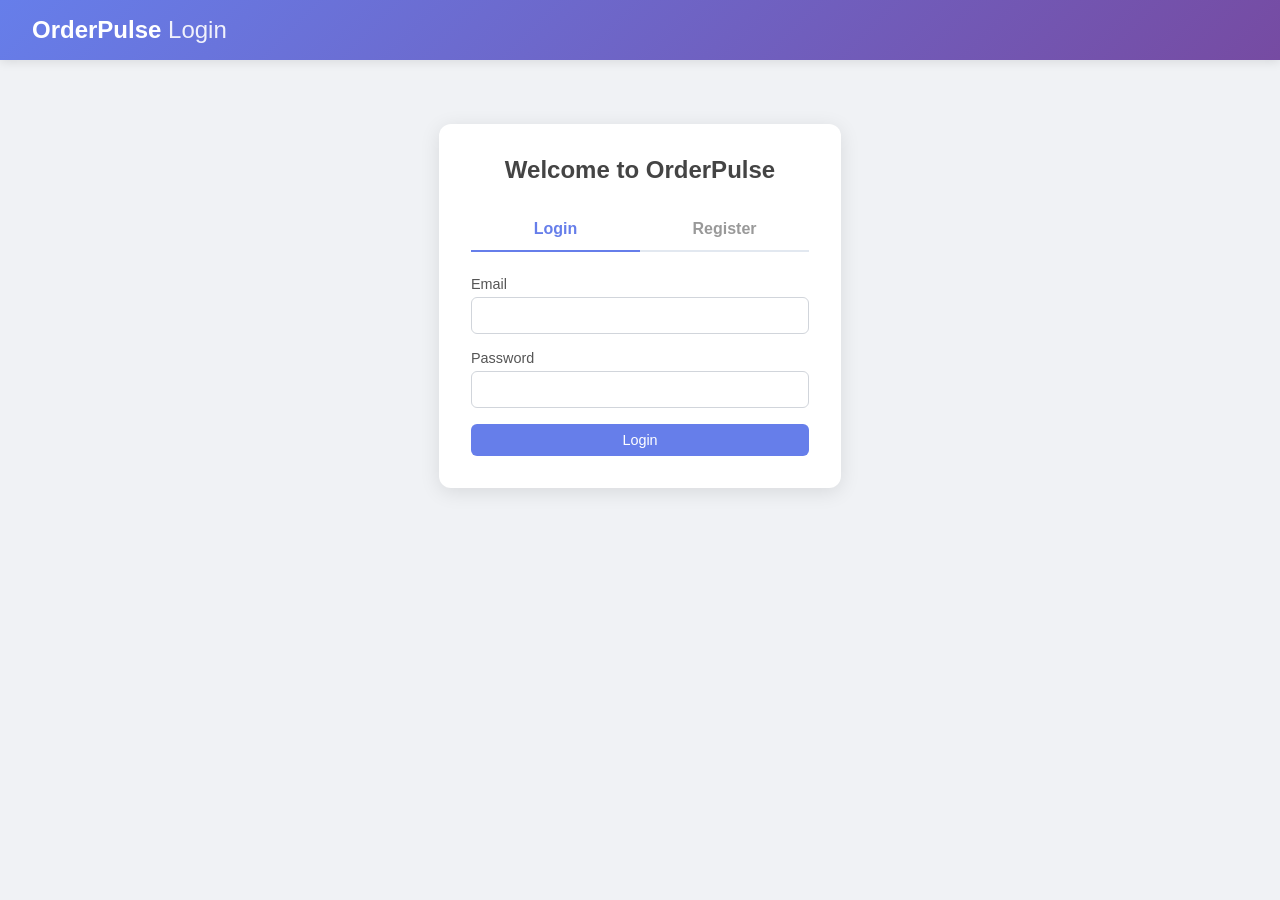
<file: frontend/index.html>
<!doctype html>
<html lang="en">
<head>
    <meta charset="UTF-8">
    <meta name="viewport"
          content="width=device-width, initial-scale=1.0">
    <meta http-equiv="X-UA-Compatible" content="ie=edge">
    <title>OrderPulse - Login</title>
    <link rel="stylesheet" href="css/style.css">
    <style>
        .auth-container {
            max-width: 450px;
            margin: 4rem auto;
            padding: 0 1.5rem;
        }
        .auth-card {
            background: #fff;
            border-radius: 12px;
            padding: 2rem;
            box-shadow: 0 4px 20px rgba(0,0,0,0.1);
        }
        .auth-card h2 {
            text-align: center;
            margin-bottom: 1.5rem;
            color: #444;
        }
        .auth-tabs {
            display: flex;
            margin-bottom: 1.5rem;
            border-bottom: 2px solid #e2e8f0;
        }
        .auth-tab {
            flex: 1;
            padding: 0.75rem;
            text-align: center;
            cursor: pointer;
            font-weight: 600;
            color: #999;
            border-bottom: 2px solid transparent;
            margin-bottom: -2px;
            transition: all 0.2s;
        }
        .auth-tab.active {
            color: #667eea;
            border-bottom-color: #667eea;
        }
        .auth-form { display: none; }
        .auth-form.active { display: block; }
        .auth-result {
            margin-top: 1rem;
            padding: 0.75rem;
            border-radius: 6px;
            font-size: 0.9rem;
            display: none;
        }
        .auth-result.error { display: block; background: #fed7d7; color: #9b2c2c; }
        .auth-result.success { display: block; background: #c6f6d5; color: #276749; }
        .dashboard-only { display: none; }
        body.logged-in .auth-container { display: none; }
        body.logged-in .dashboard-only { display: block; }
        .user-info {
            display: flex;
            align-items: center;
            gap: 1rem;
            color: rgba(255,255,255,0.9);
            font-size: 0.9rem;
        }
        .user-info .btn-logout {
            background: rgba(255,255,255,0.15);
            color: #fff;
            border: none;
            padding: 0.3rem 0.8rem;
            border-radius: 4px;
            cursor: pointer;
            font-size: 0.8rem;
        }
        .user-info .btn-logout:hover { background: rgba(255,255,255,0.25); }
        .nav-user-section {
            display: flex;
            align-items: center;
            gap: 0.5rem;
        }
    </style>
</head>
<body>
    <nav class="navbar">
        <h1> OrderPulse <span id="navTitle">Login</span></h1>
        <button class="nav-toggle" onclick="toggleNav()">&#9776;</button>
        <ul class="nav-links dashboard-only">
            <li><a href="index.html" class="active">Dashboard</a></li>
            <li><a href="users.html">Users</a></li>
            <li><a href="products.html">Products</a></li>
            <li><a href="orders.html">Orders</a></li>
            <li><a href="cart.html">Cart</a></li>
            <li><a href="payments.html">Payment</a></li>
            <li><a href="ai-assistant.html">AI</a></li>
            <li class="nav-user-section" id="navUserSection"></li>
        </ul>
    </nav>

    <!-- Auth Section (visible when logged out) -->
    <div class="auth-container" id="authContainer">
        <div class="auth-card">
            <h2>Welcome to OrderPulse</h2>
            <div class="auth-tabs">
                <div class="auth-tab active" onclick="switchAuthTab('login')">Login</div>
                <div class="auth-tab" onclick="switchAuthTab('register')">Register</div>
            </div>

            <!-- Login Form -->
            <form id="loginForm" class="auth-form active" onsubmit="handleLogin(event)">
                <div class="form-group">
                    <label>Email</label>
                    <input type="email" id="loginEmail" required>
                </div>
                <div class="form-group">
                    <label>Password</label>
                    <input type="password" id="loginPassword" required>
                </div>
                <button type="submit" class="btn btn-primary" style="width:100%">Login</button>
                <div class="auth-result" id="loginResult"></div>
            </form>

            <!-- Register Form -->
            <form id="registerForm" class="auth-form" onsubmit="handleRegister(event)">
                <div class="form-group">
                    <label>Name</label>
                    <input type="text" id="regName" required>
                </div>
                <div class="form-group">
                    <label>Email</label>
                    <input type="email" id="regEmail" required>
                </div>
                <div class="form-group">
                    <label>Password</label>
                    <input type="password" id="regPassword" required>
                </div>
                <button type="submit" class="btn btn-success" style="width:100%">Register</button>
                <div class="auth-result" id="registerResult"></div>
            </form>
        </div>
    </div>

    <!-- Dashboard Section (visible when logged in) -->
    <div class="container dashboard-only" id="dashboardContainer">
        <div class="stats-grid" id="statsGrid">
            <div class="stat-card">
                <h3 id="userCount">0</h3>
                <p>Total Users</p>
            </div>
            <div class="stat-card">
                <h3 id="productCount">0</h3>
                <p>Total Products</p>
            </div>
            <div class="stat-card">
                <h3 id="ordercount">0</h3>
                <p>Total Orders</p>
            </div>
            <div class="stat-card">
                <h3 id="paymentcount">0</h3>
                <p>Total Payments</p>
            </div>
        </div>
        <div class="card">
            <h2>Quick Actions</h2>
            <div style="display: flex; gap: 1rem; flex-wrap: wrap; margin-top: 1rem;">
                <a href="users.html" class="btn btn-primary">Manage Users</a>
                <a href="products.html" class="btn btn-success">Manage Products</a>
                <a href="orders.html" class="btn btn-warning">View Orders</a>
                <a href="cart.html" class="btn btn-primary">My Cart</a>
                <a href="payments.html" class="btn btn-danger">Process Payment</a>
                <a href="ai-assistant.html" class="btn btn-primary">AI Assistant</a>
            </div>
        </div>
        <div class="card" id="analyticsCard" style="display:none;">
            <h2>Sales Analytics</h2>
            <div class="stats-grid" id="analyticsGrid" style="margin-top:1rem;"></div>
            <div style="display:flex;justify-content:space-between;align-items:center;margin-top:1rem;flex-wrap:wrap;gap:0.5rem;">
                <strong id="analyticsRevenue" style="font-size:1.1rem;"></strong>
                <button class="btn btn-sm btn-primary" onclick="loadAnalytics()">Refresh</button>
            </div>
        </div>
    </div>

<script src="js/api.js"></script>
<script>
function getToken() { return localStorage.getItem('token'); }
function getUser() { return JSON.parse(localStorage.getItem('user') || '{}'); }

function toggleNav() {
    document.querySelector('.nav-links').classList.toggle('open');
}

function switchAuthTab(tab) {
    document.querySelectorAll('.auth-tab').forEach(t => t.classList.remove('active'));
    document.querySelectorAll('.auth-form').forEach(f => f.classList.remove('active'));
    document.getElementById('loginResult').style.display = 'none';
    document.getElementById('registerResult').style.display = 'none';
    if (tab === 'login') {
        document.querySelector('.auth-tab').classList.add('active');
        document.getElementById('loginForm').classList.add('active');
    } else {
        document.querySelectorAll('.auth-tab')[1].classList.add('active');
        document.getElementById('registerForm').classList.add('active');
    }
}

async function handleLogin(e) {
    e.preventDefault();
    const resultDiv = document.getElementById('loginResult');
    try {
        const res = await userAPI.login({
            email: document.getElementById('loginEmail').value,
            password: document.getElementById('loginPassword').value
        });
        localStorage.setItem('token', res.token);
        localStorage.setItem('user', JSON.stringify({ userId: res.userId, name: res.name, role: res.role }));
        resultDiv.className = 'auth-result success';
        resultDiv.textContent = 'Logged in as ' + res.name + ' (' + res.role + ')';
        resultDiv.style.display = 'block';
        setTimeout(checkAuth, 500);
    } catch (err) {
        resultDiv.className = 'auth-result error';
        resultDiv.textContent = 'Login failed: ' + err.message;
        resultDiv.style.display = 'block';
    }
}

async function handleRegister(e) {
    e.preventDefault();
    const resultDiv = document.getElementById('registerResult');
    try {
        const data = {
            name: document.getElementById('regName').value,
            email: document.getElementById('regEmail').value,
            password: document.getElementById('regPassword').value
        };
        await userAPI.register(data);
        const res = await userAPI.login({ email: data.email, password: data.password });
        localStorage.setItem('token', res.token);
        localStorage.setItem('user', JSON.stringify({ userId: res.userId, name: res.name, role: res.role }));
        resultDiv.className = 'auth-result success';
        resultDiv.textContent = 'Registered & logged in as ' + res.name + ' (' + res.role + ')';
        resultDiv.style.display = 'block';
        setTimeout(checkAuth, 500);
    } catch (err) {
        resultDiv.className = 'auth-result error';
        resultDiv.textContent = 'Registration failed: ' + err.message;
        resultDiv.style.display = 'block';
    }
}

function checkAuth() {
    const token = getToken();
    const user = getUser();
    if (token && user.userId) {
        document.body.classList.add('logged-in');
        document.getElementById('navTitle').textContent = 'Dashboard';
        document.getElementById('navUserSection').innerHTML = `
            <span style="color:rgba(255,255,255,0.8);font-size:0.85rem;">${user.name} (${user.role})</span>
            <button class="btn-logout" onclick="logout()">Logout</button>
        `;
        loadStats();
    } else {
        document.body.classList.remove('logged-in');
        document.getElementById('navTitle').textContent = 'Login';
        document.getElementById('navUserSection').innerHTML = '';
    }
}

function logout() {
    localStorage.removeItem('token');
    localStorage.removeItem('user');
    checkAuth();
}

async function loadStats() {
    try {
        const [users, products, orders, payments] = await Promise.all([
            userAPI.getAll().catch(() => []),
            productAPI.getAll().catch(() => []),
            orderAPI.getAll().catch(() => []),
            paymentAPI.getAll().catch(() => [])
        ]);
        document.getElementById('userCount').textContent = Array.isArray(users) ? users.length : 'N/A';
        document.getElementById('productCount').textContent = products.length;
        document.getElementById('ordercount').textContent = Array.isArray(orders) ? orders.length : 'N/A';
        document.getElementById('paymentcount').textContent = Array.isArray(payments) ? payments.length : 'N/A';
    } catch (err) {
        console.error('Stats error:', err);
    }
    const user = getUser();
    if (user.role === 'ADMIN') {
        document.getElementById('analyticsCard').style.display = 'block';
        loadAnalytics();
    }
}

async function loadAnalytics() {
    const grid = document.getElementById('analyticsGrid');
    try {
        const a = await orderAPI.analytics();
        const statusCounts = a.orderStatusCounts || {};
        const countsHtml = Object.keys(statusCounts).map(s =>
            `<div class="stat-card"><h3>${statusCounts[s]}</h3><p>${s}</p></div>`
        ).join('');
        const topHtml = (a.topProducts || []).map(p =>
            `<div class="stat-card"><h3>${p.totalQuantity}</h3><p>${p.productName}</p></div>`
        ).join('');
        grid.innerHTML = `
            <div class="stat-card"><h3>${a.totalOrders}</h3><p>Total Orders</p></div>
            <div class="stat-card"><h3>₹${parseFloat(a.totalRevenue).toFixed(2)}</h3><p>Total Revenue</p></div>
            <div class="stat-card"><h3>${a.ordersToday}</h3><p>Orders Today</p></div>
            <div class="stat-card"><h3>₹${parseFloat(a.averageOrderValue).toFixed(2)}</h3><p>Avg Order Value</p></div>
            ${countsHtml}
            <div class="stat-card" style="grid-column:1/-1;font-size:0.9rem;text-align:left;">
                <strong>Top Products</strong>
                <div style="display:flex;flex-wrap:wrap;gap:0.5rem;margin-top:0.5rem;">
                    ${topHtml || '<span>No sales yet</span>'}
                </div>
            </div>
        `;
        document.getElementById('analyticsRevenue').textContent =
            'Recent orders: ' + (a.recentOrders || []).length + ' shown below';
        const recent = a.recentOrders || [];
        if (recent.length > 0) {
            grid.innerHTML += recent.map(o =>
                `<div class="stat-card" style="font-size:0.85rem;"><p>#${o.id} ${o.userId} ${o.status} ₹${parseFloat(o.totalPrice).toFixed(2)}</p></div>`
            ).join('');
        }
    } catch (err) {
        grid.innerHTML = `<div style="color:#e53e3e;padding:1rem;">Analytics failed: ${err.message}</div>`;
    }
}

checkAuth();
</script>
</body>
</html>
</file>
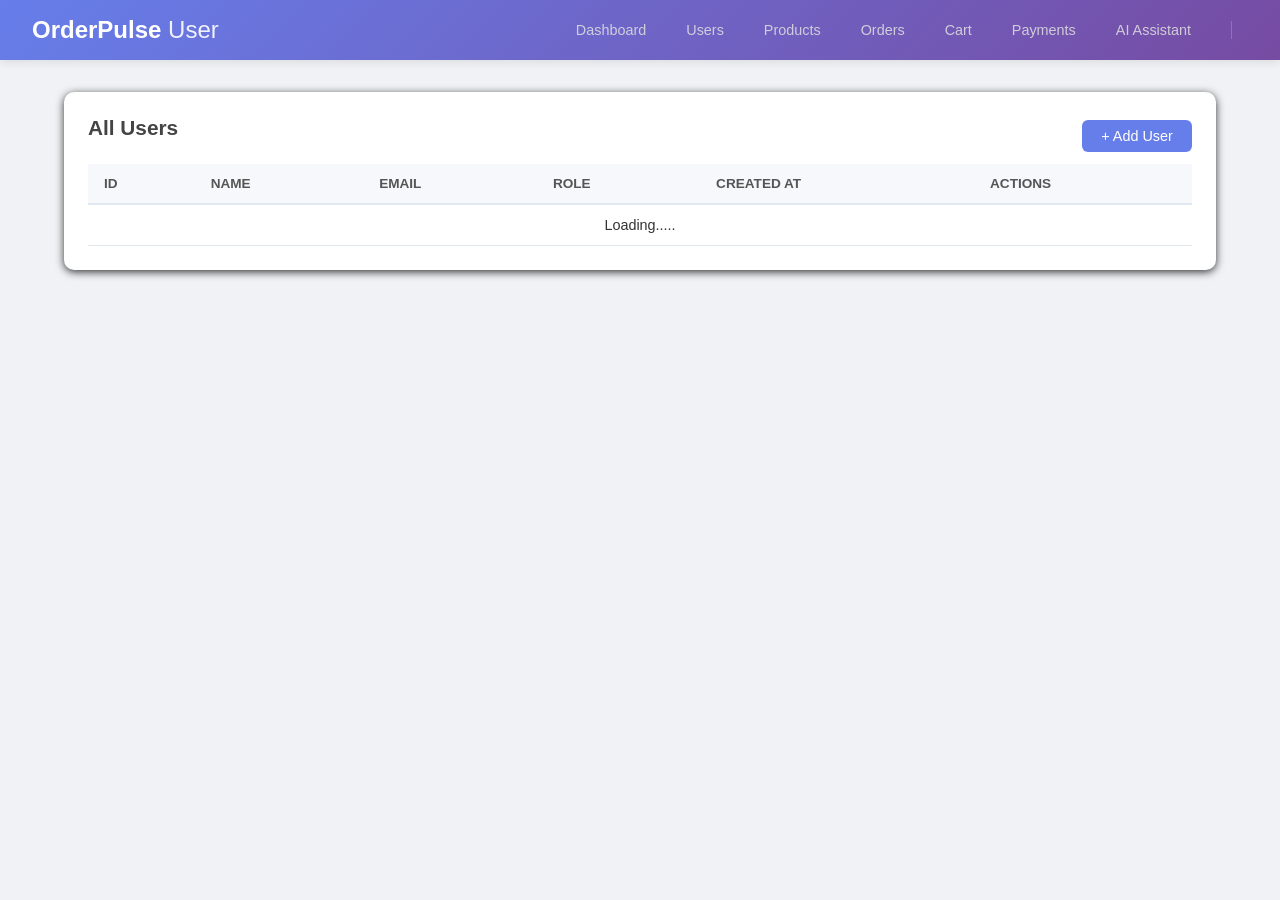
<file: frontend/users.html>
<!doctype html>
<html lang="en">
<head>
    <meta charset="UTF-8">
    <meta name="viewport"
          content="width=device-width, initial-scale=1.0">
    <meta http-equiv="X-UA-Compatible" content="ie=edge">
    <title>OrderPulse - Users</title>
    <link rel="stylesheet" href="css/style.css">
</head>
<body>
    <nav class="navbar">
        <h1>OrderPulse <span>User</span></h1>
        <button class="nav-toggle" onclick="toggleNav()">&#9776;</button>
        <ul class="nav-links">
            <li><a href="index.html">Dashboard</a> </li>
            <li><a href="users.html" class="active">Users</a> </li>
            <li><a href="products.html">Products</a> </li>
            <li><a href="orders.html">Orders</a> </li>
            <li><a href="cart.html">Cart</a> </li>
            <li><a href="payments.html">Payments</a> </li>
            <li><a href="ai-assistant.html">AI Assistant</a> </li>
            <li class="nav-user-section" id="navUserSection"></li>
        </ul>
    </nav>
    <div class="container">
        <div class="card">
            <div style="display: flex; justify-content: space-between; align-items: center">
                <h2>All Users</h2>
                <button class="btn btn-primary" onclick="openAddModal()">+ Add User</button>
            </div>
            <div class="table-responsive">
            <table class="table">
                <thead>
                    <tr>
                        <th>Id</th>
                        <th>Name</th>
                        <th>Email</th>
                        <th>Role</th>
                        <th>Created At</th>
                        <th>Actions</th>
                    </tr>
                </thead>
                <tbody id="userTableBody">
                        <tr><td colspan="6" style="text-align: center;">Loading.....</td> </tr>
                </tbody>
            </table>
            </div>
        </div>
    </div>
    <div id="addModal" class="modal">
        <div class="modal-content">
            <span class="close" onclick="closeAddModal()">x</span>
            <h2>Register New User</h2>
            <form id="addUserForm">
                <div class="form-group">
                    <label>Name</label>
                    <input type="text" id="addName" required>
                </div>
                <div class="form-group">
                    <label>Email</label>
                    <input type="email" id="addEmail" required>
                </div>
                <div class="form-group">
                    <label>Password</label>
                    <input type="password" id="addPassword" required>
                </div>
                <button type="submit" class="btn btn-primary">Register</button>
            </form>
        </div>
    </div>
    <div id="loginModal" class="modal">
        <div class="modal-content">
            <span class="close" onclick="closeLoginModal()">x</span>
            <h2>User Login</h2>
            <form id="loginForm">
                <div class="form-group">
                    <label>Email</label>
                    <input type="email" id="loginEmail" required>
                </div>
                <div class="form-group">
                    <label>Password</label>
                    <input type="password" id="loginPassword" required>
                </div>
                <button type="submit" class="btn btn-success">Login</button>
            </form>
            <div id="loginResult" style="margin-top: 1rem;"></div>
        </div>
    </div>
    <div id="passwordModal" class="modal">
        <div class="modal-content">
            <span class="close" onclick="closePasswordModal()">x</span>
            <h2>Change Password <span id="passwordModalUser" style="font-weight:400;font-size:0.9rem;color:#666;"></span></h2>
            <form id="passwordForm">
                <div class="form-group">
                    <label>Current Password</label>
                    <input type="password" id="pwdCurrent" required>
                </div>
                <div class="form-group">
                    <label>New Password</label>
                    <input type="password" id="pwdNew" required minlength="6">
                </div>
                <button type="submit" class="btn btn-primary">Update Password</button>
            </form>
            <div id="passwordResult" style="margin-top: 1rem;"></div>
        </div>
    </div>
<script src="js/api.js"></script>
<script src="js/users.js"></script>
<script>
function toggleNav() {
    document.querySelector('.nav-links').classList.toggle('open');
}
(function() {
    const user = JSON.parse(localStorage.getItem('user') || '{}');
    const section = document.getElementById('navUserSection');
    if (section && user.name) {
        section.innerHTML = '<span style="color:rgba(255,255,255,0.8);font-size:0.85rem;">' + user.name + ' (' + user.role + ')</span>' +
            '<button class="btn-logout" onclick="localStorage.removeItem(\'token\');localStorage.removeItem(\'user\');window.location.href=\'/index.html\'" style="background:rgba(255,255,255,0.15);color:#fff;border:none;padding:0.3rem 0.8rem;border-radius:4px;cursor:pointer;font-size:0.8rem;">Logout</button>';
    }
})();
</script>
</body>
</html>
</file>
<file: frontend/css/style.css>
*{
    margin: 0;
    padding: 0;
    box-sizing: border-box;
}
body{
    font-family: 'segoe UI', Tahoma, Geneva, Verdana, sans-serif;
    background: #f0f2f5;
    color: #333;
}
.navbar{
    background: linear-gradient(135deg, #667eea 0%, #764ba2 100%);
    padding: 1rem 2rem;
    display: flex;
    justify-content: space-between;
    align-items: center;
    box-shadow: 0 2px 10px 0 rgba(0,0,0,0.1);
}
.navbar h1{
    color: #fff;
    font-size: 1.5rem;
}
.navbar h1 span{
    font-weight: 300;
    opacity: 0.9;
}
.nav-links{
    display: flex;
    gap: 0.5rem;
    list-style: none;
}
.nav-links a{
    color: rgba(225, 225, 225, 0.85);
    text-decoration: none;
    padding: 0.5rem 1rem;
    border-radius: 6px;
    font-size: 0.9rem;
    transition: all 0.2s;
}
.nav-links a:hover{
    background: rgba(225, 225, 225,0.15);
    color: #fff;
}
.nav-links a:active{
    background: rgba(225, 225, 225,0.2);
    color: #fff;
    font-weight: 600;
}
.container{
    max-width: 1200px;
    margin: 2rem auto;
    padding: 0 1.5rem;
}
.stats-grid{
    display: grid;
    grid-template-columns: repeat(auto-fit, minmax(220px, 1fr));
    gap: 1.5rem;
    margin-bottom: 2rem;
}
.stat-card{
    background: #fff;
    padding: 1.5rem;
    border-radius: 10px;
    box-shadow: 0 2px 8px rgba(0,0,0,0.8);
    text-align: center;
    transition: transform  0.2s;
}
.stat-card:hover{
    transform: translate(-3px);
}
.stat-card h3{
    font-size: 2rem;
    color: #667eea;
    margin-bottom: 0.5rem;
}
.stat-card p{
    color: #666;
    font-size: 0.95rem;
}
.card{
    background: #fff;
    border-radius: 10px;
    padding: 1.5rem;
    box-shadow: 0 2px 8px rgba(0,0,0,0.8);
    margin-bottom: 1.5rem;
}
.card-header{
    display: flex;
    justify-content: space-between;
    align-items: center;
    margin-bottom: 1rem;
}
.card h2 {
    font-size: 1.3rem;
    color: #444;
    margin-bottom: 1rem;
}

.card-header h2 {
    margin-bottom: 0;
}

/* Buttons */
.btn {
    display: inline-block;
    padding: 0.5rem 1.2rem;
    border: none;
    border-radius: 6px;
    font-size: 0.9rem;
    font-weight: 500;
    cursor: pointer;
    text-decoration: none;
    transition: all 0.2s;
}

.btn-primary { background: #667eea; color: #fff; }
.btn-primary:hover { background: #5a67d8; }
.btn-success { background: #48bb78; color: #fff; }
.btn-success:hover { background: #38a169; }
.btn-warning { background: #ed8936; color: #fff; }
.btn-warning:hover { background: #dd6b20; }
.btn-danger { background: #fc8181; color: #fff; }
.btn-danger:hover { background: #f56565; }
.btn-sm { padding: 0.3rem 0.7rem; font-size: 0.8rem; }
.btn-outline { background: transparent; border: 1px solid #667eea; color: #667eea; }
.btn-outline:hover { background: #667eea; color: #fff; }

/* Order tracking stepper */
.track-list { display: flex; flex-direction: column; gap: 0; }
.track-step { display: flex; align-items: stretch; gap: 0.75rem; position: relative; padding-bottom: 1rem; }
.track-step:not(:last-child)::before {
    content: '';
    position: absolute;
    left: 11px;
    top: 22px;
    bottom: -2px;
    width: 2px;
    background: #e2e8f0;
}
.track-step.done:not(:last-child)::before { background: #48bb78; }
.track-dot {
    width: 24px;
    height: 24px;
    border-radius: 50%;
    border: 2px solid #cbd5e0;
    background: #fff;
    color: #a0aec0;
    display: flex;
    align-items: center;
    justify-content: center;
    font-size: 0.8rem;
    flex-shrink: 0;
    z-index: 1;
}
.track-dot.done { background: #48bb78; border-color: #48bb78; color: #fff; }
.track-content { padding-top: 2px; }
.track-time { display: block; color: #718096; font-size: 0.8rem; margin-top: 0.15rem; }
.track-content strong { color: #2d3748; }

/* Table */
.table {
    width: 100%;
    border-collapse: collapse;
    margin-top: 0.5rem;
}

.table th {
    background: #f7f8fc;
    padding: 0.75rem 1rem;
    text-align: left;
    font-weight: 600;
    font-size: 0.85rem;
    color: #555;
    text-transform: uppercase;
    border-bottom: 2px solid #e2e8f0;
}

.table td {
    padding: 0.75rem 1rem;
    border-bottom: 1px solid #e2e8f0;
    font-size: 0.9rem;
}

.table tr:hover td {
    background: #f7f8fc;
}

/* Forms */
.form-group {
    margin-bottom: 1rem;
}

.form-group label {
    display: block;
    margin-bottom: 0.3rem;
    font-size: 0.9rem;
    font-weight: 500;
    color: #555;
}

.form-group input,
.form-group textarea,
.form-group select {
    width: 100%;
    padding: 0.6rem;
    border: 1px solid #d1d5db;
    border-radius: 6px;
    font-size: 0.9rem;
    transition: border-color 0.2s;
}

.form-group input:focus,
.form-group textarea:focus {
    outline: none;
    border-color: #667eea;
    box-shadow: 0 0 0 3px rgba(102,126,234,0.1);
}

/* Modal */
.modal {
    display: none;
    position: fixed;
    top: 0; left: 0;
    width: 100%; height: 100%;
    background: rgba(0,0,0,0.5);
    z-index: 1000;
    justify-content: center;
    align-items: center;
}

.modal.show {
    display: flex;
}

.modal-content {
    background: #fff;
    padding: 2rem;
    border-radius: 12px;
    width: 90%;
    max-width: 500px;
    position: relative;
    max-height: 90vh;
    overflow-y: auto;
}

.close {
    position: absolute;
    top: 1rem;
    right: 1.2rem;
    font-size: 1.5rem;
    cursor: pointer;
    color: #999;
    transition: color 0.2s;
}

.close:hover {
    color: #333;
}

.nav-user-section {
    display: flex;
    align-items: center;
    gap: 0.5rem;
    margin-left: 1rem;
    padding-left: 1rem;
    border-left: 1px solid rgba(255,255,255,0.2);
}

/* Mobile / Responsive */
.nav-toggle {
    display: none;
    background: none;
    border: none;
    color: #fff;
    font-size: 1.6rem;
    line-height: 1;
    cursor: pointer;
    padding: 0.25rem 0.5rem;
}

.table-responsive {
    overflow-x: auto;
    -webkit-overflow-scrolling: touch;
}

.grid-2 {
    display: grid;
    grid-template-columns: 1fr 1fr;
    gap: 1.5rem;
}

@media (max-width: 800px) {
    .navbar {
        flex-wrap: wrap;
    }

    .nav-toggle {
        display: block;
    }

    .nav-links {
        display: none;
        flex-direction: column;
        width: 100%;
        gap: 0;
        padding: 0.5rem 0 0;
    }

    .nav-links.open {
        display: flex;
    }

    .nav-links li {
        width: 100%;
    }

    .nav-links a {
        display: block;
        padding: 0.7rem 1rem;
    }

    .nav-user-section {
        margin-left: 0;
        padding-left: 0;
        border-left: none;
        padding-top: 0.5rem;
    }

    .container {
        padding: 0 1rem;
        margin: 1rem auto;
    }

    .auth-container {
        margin: 2rem auto;
    }

    .auth-card {
        padding: 1.5rem;
    }

    .card {
        padding: 1rem;
    }

    .stat-card {
        padding: 1rem;
    }

    .card-header {
        flex-direction: column;
        align-items: flex-start;
        gap: 0.75rem;
    }

    .card-header > div {
        flex-wrap: wrap;
        width: 100%;
    }

    .card-header input[type="number"] {
        width: 100% !important;
        box-sizing: border-box;
    }

    .table th,
    .table td {
        padding: 0.5rem 0.75rem;
        white-space: nowrap;
    }

    .grid-2 {
        grid-template-columns: 1fr;
    }
}
</file>
